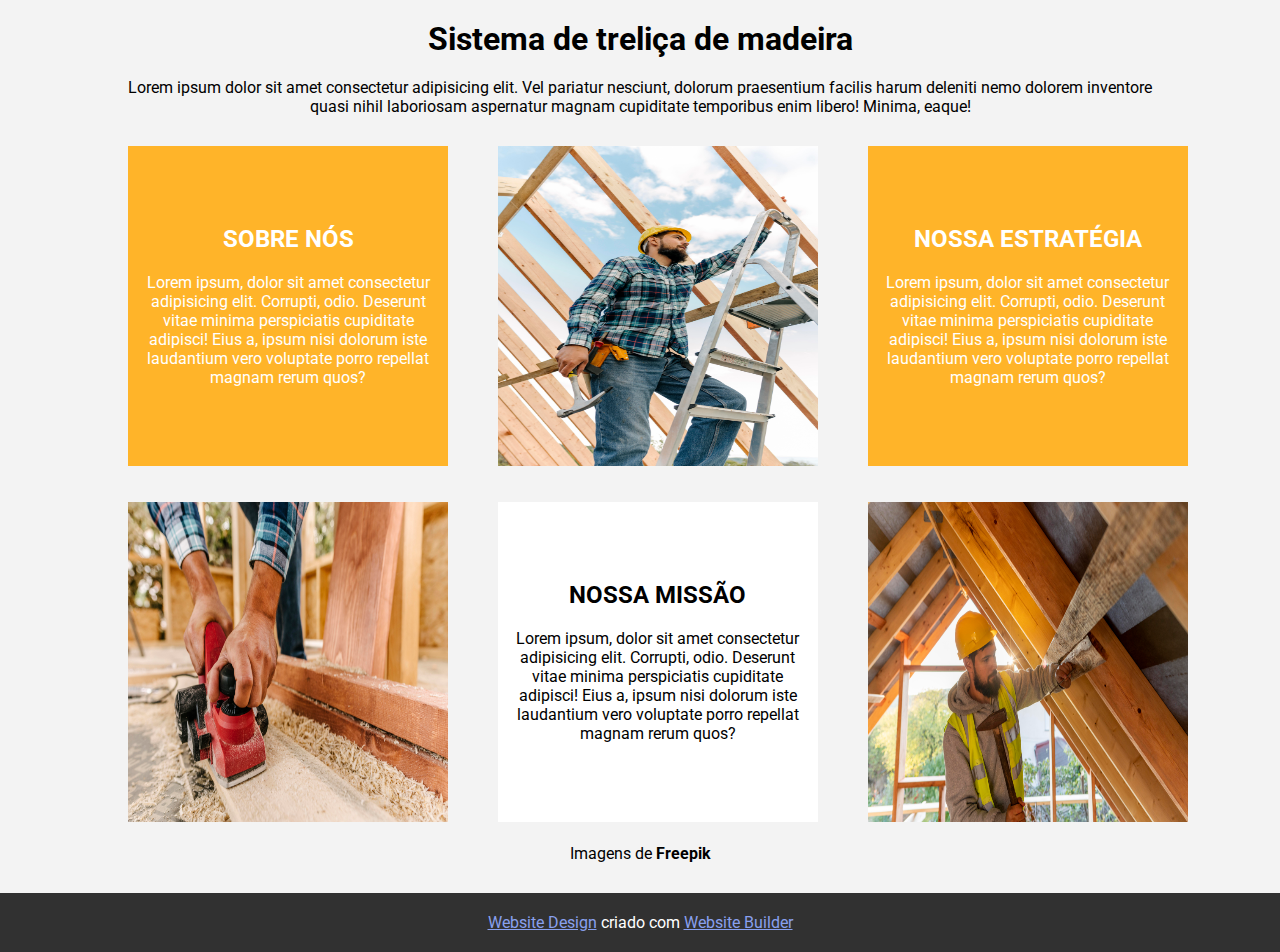
<file: LandingPage-SistemaDeTrelica/index.html>
<!DOCTYPE html>
<html lang="pt-BR">
  <head>
    <meta charset="UTF-8" />
    <meta name="viewport" content="width=device-width, initial-scale=1.0" />
    <title>Sistema de treliça de madeira</title>
    <link rel="preconnect" href="https://fonts.googleapis.com" />
    <link rel="preconnect" href="https://fonts.gstatic.com" crossorigin />
    <link
      href="https://fonts.googleapis.com/css2?family=Roboto:wght@400;700&display=swap"
      rel="stylesheet"
    />
    <link rel="stylesheet" href="main.css" />
  </head>
  <body>
    <div class="container">
      <h1>Sistema de treliça de madeira</h1>
      <p>
        Lorem ipsum dolor sit amet consectetur adipisicing elit. Vel pariatur
        nesciunt, dolorum praesentium facilis harum deleniti nemo dolorem
        inventore quasi nihil laboriosam aspernatur magnam cupiditate temporibus
        enim libero! Minima, eaque!
      </p>
    </div>
    <div class="container conteudo">
      <main>
        <section>
          <div class="display-grid">
            <article class="noticia">
              <div class="sobre">
                <h2>SOBRE NÓS</h2>
                <p>
                  Lorem ipsum, dolor sit amet consectetur adipisicing elit.
                  Corrupti, odio. Deserunt vitae minima perspiciatis cupiditate
                  adipisci! Eius a, ipsum nisi dolorum iste laudantium vero
                  voluptate porro repellat magnam rerum quos?
                </p>
              </div>
            </article>
            <article class="noticia">
              <img
                src="./img/home subindo escada.jpg"
                alt="Descrição da imagem"
                style="height: 320px"
              />
            </article>
            <article class="noticia">
              <div class="sobre">
                <h2>NOSSA ESTRATÉGIA</h2>
                <p>
                  Lorem ipsum, dolor sit amet consectetur adipisicing elit.
                  Corrupti, odio. Deserunt vitae minima perspiciatis cupiditate
                  adipisci! Eius a, ipsum nisi dolorum iste laudantium vero
                  voluptate porro repellat magnam rerum quos?
                </p>
              </div>
            </article>
            <article class="noticia">
              <img
                src="./img/homem lixando madeira.jpg"
                alt=""
                style="height: 320px"
              />
            </article>
            <article class="noticia">
              <div class="sobre missao">
                <h2>NOSSA MISSÃO</h2>
                <p>
                  Lorem ipsum, dolor sit amet consectetur adipisicing elit.
                  Corrupti, odio. Deserunt vitae minima perspiciatis cupiditate
                  adipisci! Eius a, ipsum nisi dolorum iste laudantium vero
                  voluptate porro repellat magnam rerum quos?
                </p>
              </div>
            </article>
            <article class="noticia">
              <img
                src="./img/homem com martelo concertando telhado.jpg"
                alt=""
                style="height: 320px"
              />
            </article>
          </div>
        </section>
      </main>
    </div>
    <p id="desc-img">Imagens de <b>Freepik</b></p>
    <footer>
      <p>
        <a href="#">Website Design</a>
        criado com
        <a href="#">Website Builder</a>
      </p>
    </footer>
  </body>
</html>
</file>
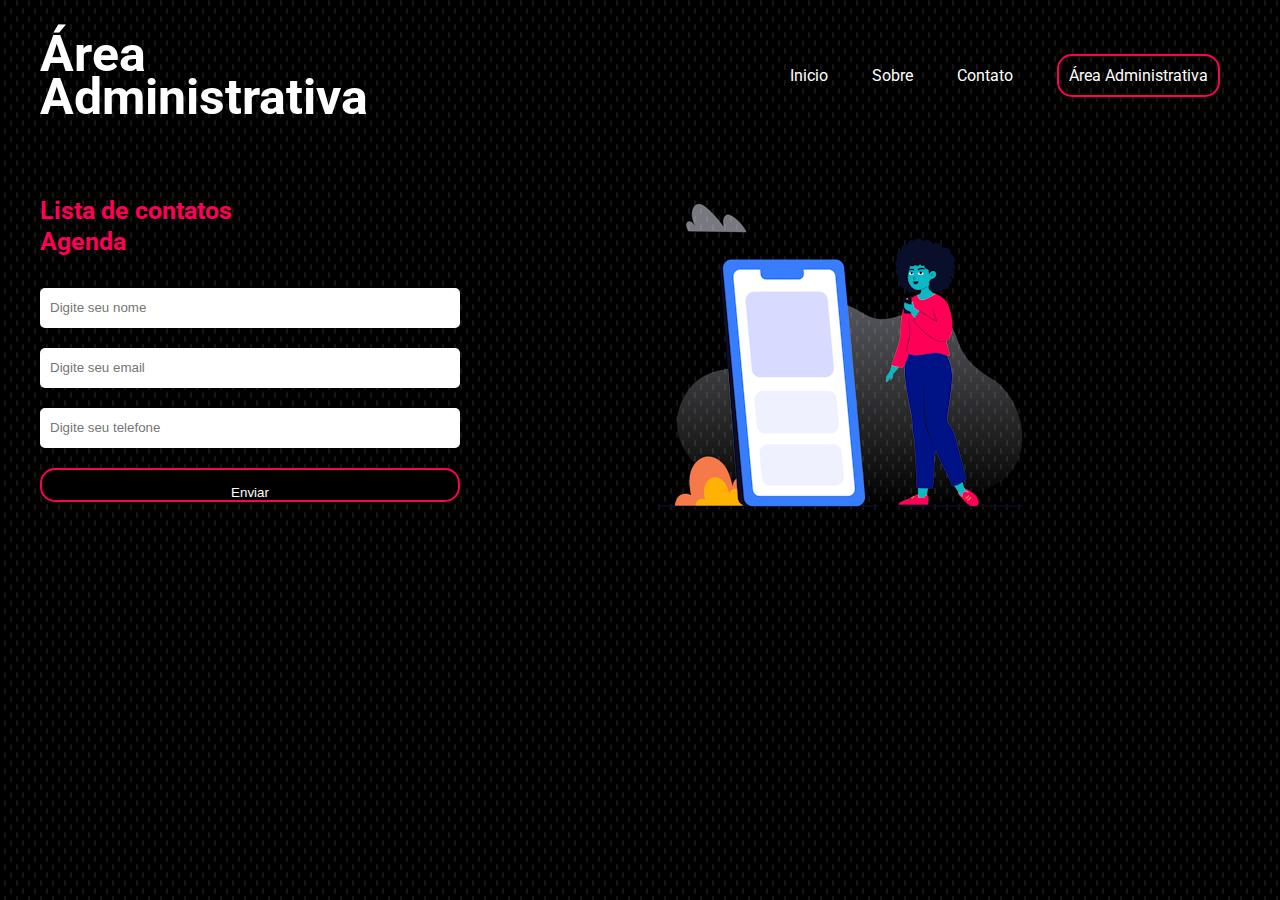
<file: landingPage/index.html>
<!DOCTYPE html>
<html lang="en">
  <head>
    <meta charset="UTF-8" />
    <meta name="viewport" content="width=device-width, initial-scale=1.0" />
    <link rel="stylesheet" href="styles/global.css" />
    <link rel="stylesheet" href="styles/fonts.css" />
    <link rel="stylesheet" href="styles/media.css">
    <link rel="preconnect" href="https://fonts.googleapis.com" />
    <link rel="preconnect" href="https://fonts.gstatic.com" crossorigin />
    <link
      href="https://fonts.googleapis.com/css2?family=Agdasima:wght@400;700&family=Roboto:ital,wght@0,100;0,300;0,400;0,500;0,700;0,900;1,100;1,300;1,400;1,500;1,700;1,900&display=swap"
      rel="stylesheet"
    />
    <title>Área Administrativa</title>
  </head>

  <body>
    <header>
      <div id="title">
        <h1>Área</h1>
        <h1>Administrativa</h1>
      </div>

      <ul>
        <li><a href="#">Inicio</a></li>
        <li><a href="#">Sobre</a></li>
        <li><a href="#">Contato</a></li>
        <li><a href="#" id="adminButton">Área Administrativa</a></li>
      </ul>
    </header>

    <main>
      <aside>
        <h2>Lista de contatos</h2>
        <h2>Agenda</h2>

        <form action="">
          <input type="text" name="nome" placeholder="Digite seu nome" />

          <input type="text" name="email" placeholder="Digite seu email" />

          <input
            type="text"
            name="telefone"
            placeholder="Digite seu telefone"
          />

          <input type="submit" value="Enviar" />
        </form>
      </aside>

      <article>
        <img src="componentes/images/contato.png" alt="contact-img" />
      </article>
    </main>
  </body>
</html>
</file>
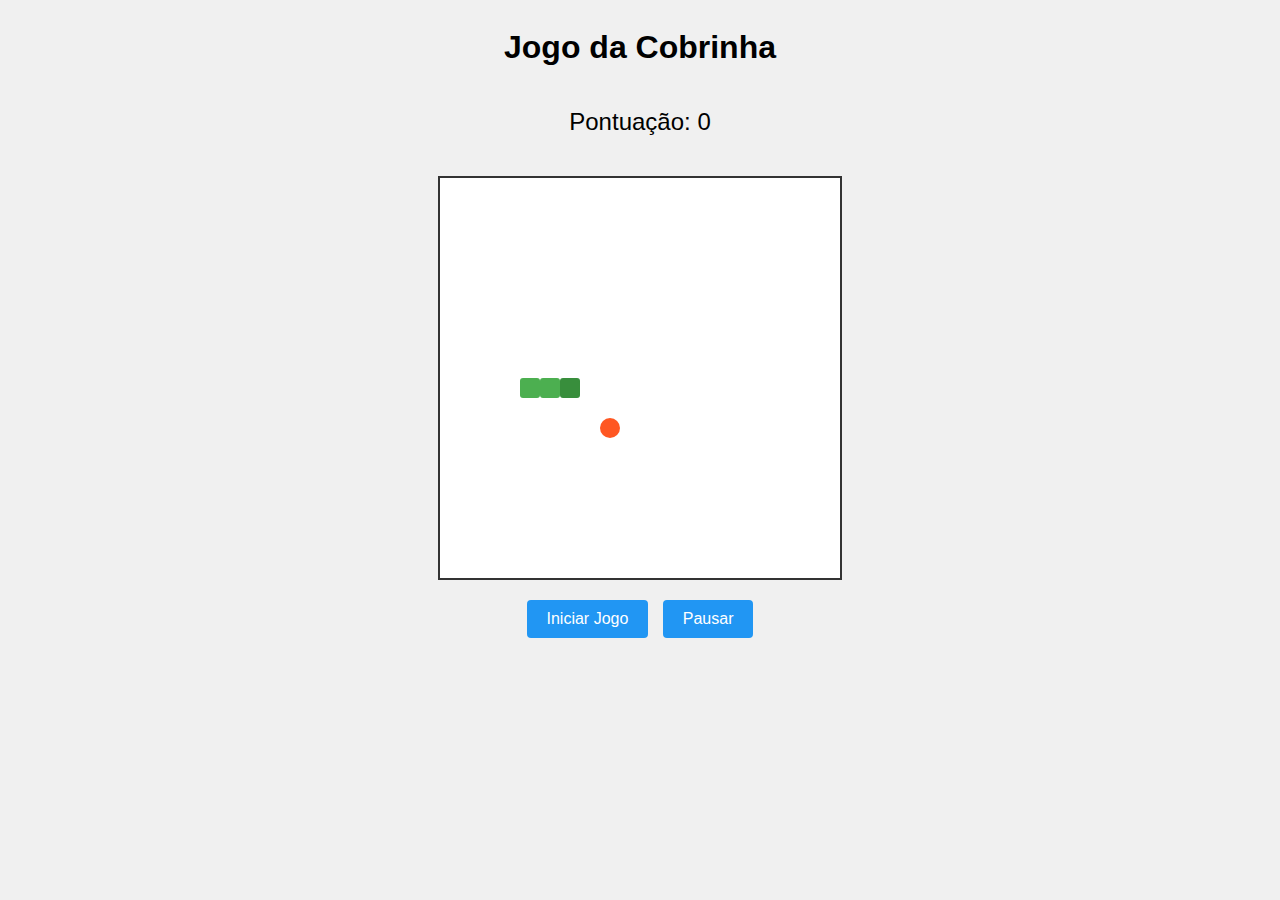
<file: snake/index.html>
<!DOCTYPE html>
<html lang="pt-br">
<head>
    <title>Jogo da Cobrinha</title>
    <link rel="stylesheet" href="estilos.css">
    <meta charset="UTF-8">
    <meta name="viewport" content="width=device-width, initial-scale=1.0">
    <script src="https://cdnjs.cloudflare.com/ajax/libs/jquery/3.6.0/jquery.min.js"></script>
</head>
<body>
    <h1>Jogo da Cobrinha</h1>
    <div id="pontuacao">Pontuação: <span>0</span></div>
    <div id="container-jogo">
        <div id="tabuleiro"></div>
        <div class="fim-de-jogo">Fim de Jogo!</div>
    </div>
    <div id="controles">
        <button id="botao-iniciar">Iniciar Jogo</button>
        <button id="botao-pausar">Pausar</button>
    </div>
    <script src="script.js"></script>
</body>
</html>
</file>
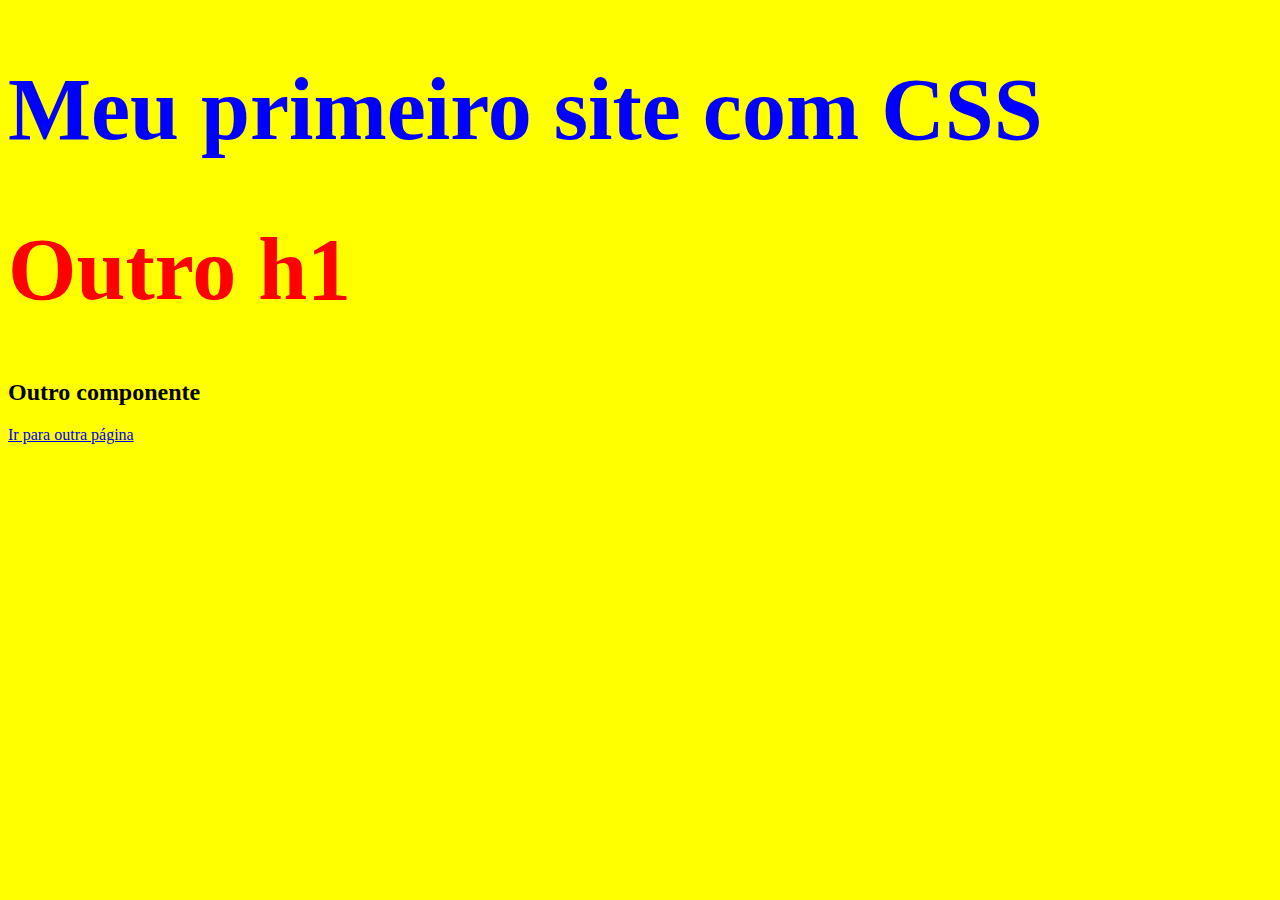
<file: Curso de CSS Completo/Aula 2- CSS Interno/index.html>
<!DOCTYPE html>
<html lang="pt-br">
<head>
    <meta charset="UTF-8">
    <meta name="viewport" content="width=device-width, initial-scale=1.0">
    <title>Aprendendo CSS</title>
    <style>
        body{
            background-color: yellow;
        }
        h1{
            color: blue;
            font-size: 88px;
        }
    </style>
</head>
<body>
    <h1>Meu primeiro site com CSS</h1>
    <h1 style="color: red;">Outro h1</h1>
    <h2>Outro componente</h2>
    <a href="outra.html">Ir para outra página</a>
</body>
</html>
</file>
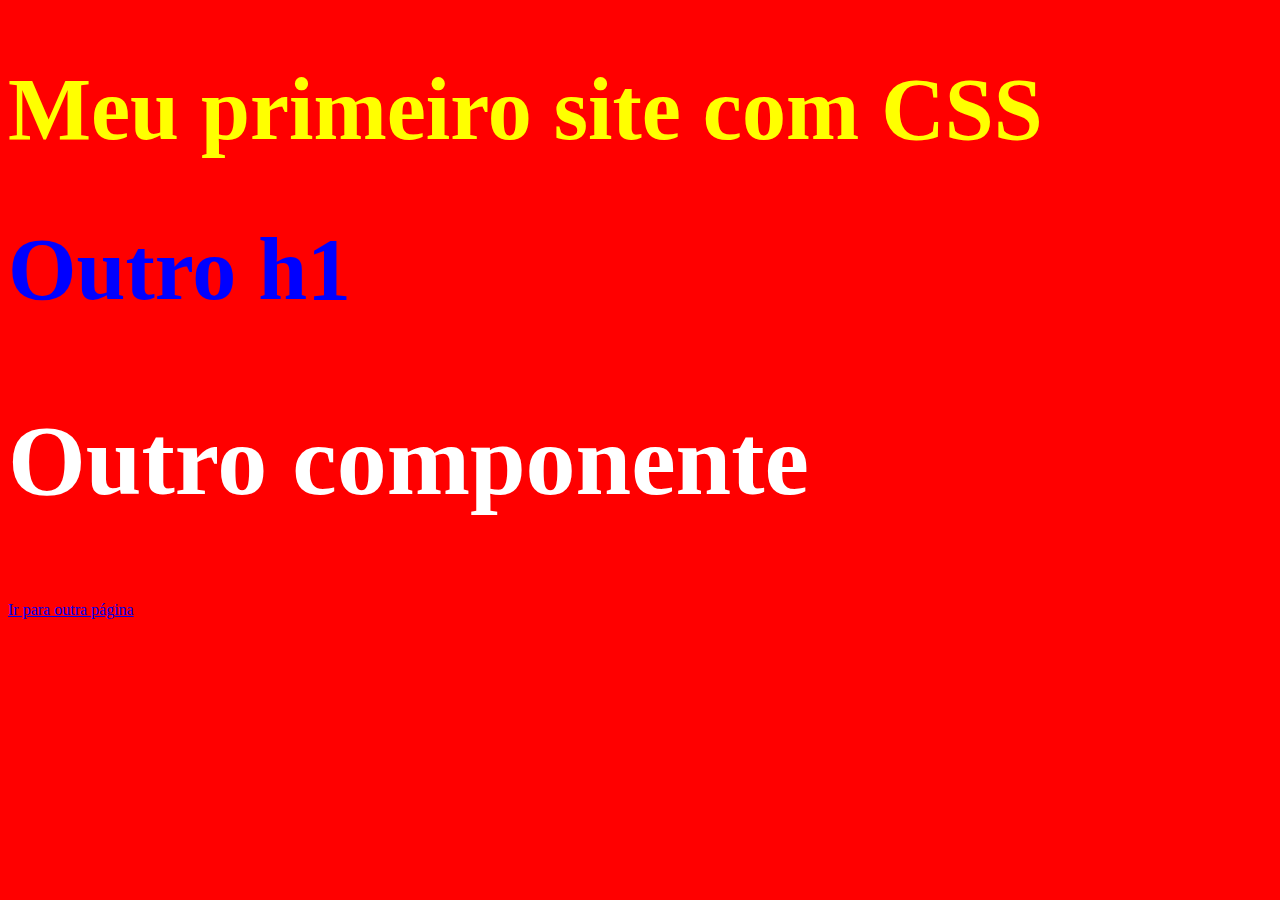
<file: Curso de CSS Completo/Aula 3- CSS Externo/index.html>
<!DOCTYPE html>
<html lang="pt-br">
<head>
    <meta charset="UTF-8">
    <meta name="viewport" content="width=device-width, initial-scale=1.0">
    <title>Aprendendo CSS</title>
    <link rel="stylesheet" href="css/estilo.css">
    <style>
        h2{
            color: green;
        }
    </style>
</head>
<body>
    <h1 style="color: yellow;">Meu primeiro site com CSS</h1>
    <h1>Outro h1</h1>
    <h2 style="color: white;">Outro componente</h2>
    <a href="outra.html">Ir para outra página</a>
</body>
</html>
</file>
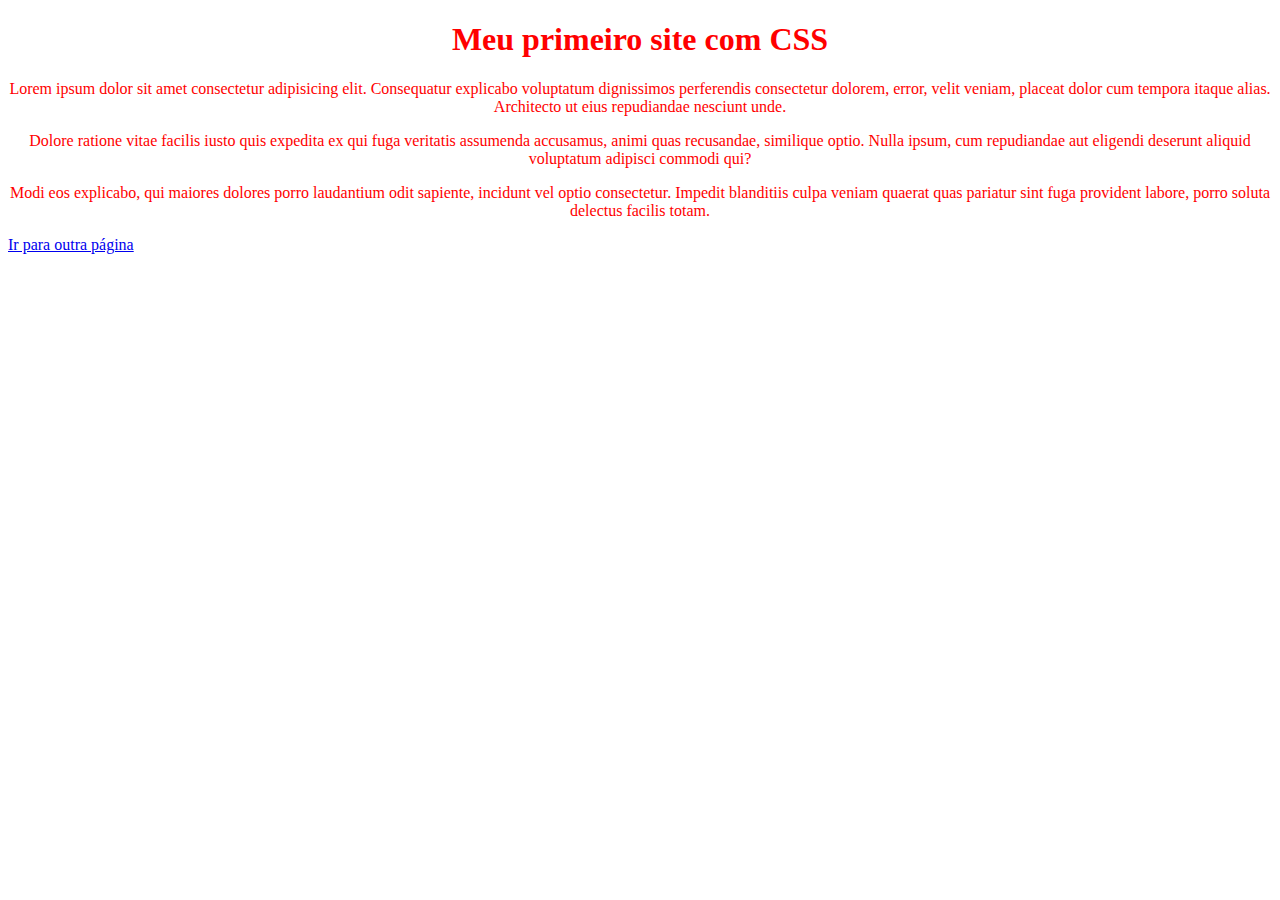
<file: Curso de CSS Completo/Aula 4- Seletores e Classes/index.html>
<!DOCTYPE html>
<html lang="pt-br">
<head>
    <meta charset="UTF-8">
    <meta name="viewport" content="width=device-width, initial-scale=1.0">
    <title>Aprendendo CSS</title>
    <link rel="stylesheet" href="css/estilo.css">
    
</head>
<body>
    <h1 class="center">Meu primeiro site com CSS</h1>
    <p class="center vermelho">Lorem ipsum dolor sit amet consectetur adipisicing elit. Consequatur explicabo voluptatum dignissimos perferendis consectetur dolorem, error, velit veniam, placeat dolor cum tempora itaque alias. Architecto ut eius repudiandae nesciunt unde.</p>
    <p id="teste">Dolore ratione vitae facilis iusto quis expedita ex qui fuga veritatis assumenda accusamus, animi quas recusandae, similique optio. Nulla ipsum, cum repudiandae aut eligendi deserunt aliquid voluptatum adipisci commodi qui?</p>
    <p class="vermelho fonte-30">Modi eos explicabo, qui maiores dolores porro laudantium odit sapiente, incidunt vel optio consectetur. Impedit blanditiis culpa veniam quaerat quas pariatur sint fuga provident labore, porro soluta delectus facilis totam.</p>

    <a href="outra.html">Ir para outra página</a>
</body>
</html>
</file>
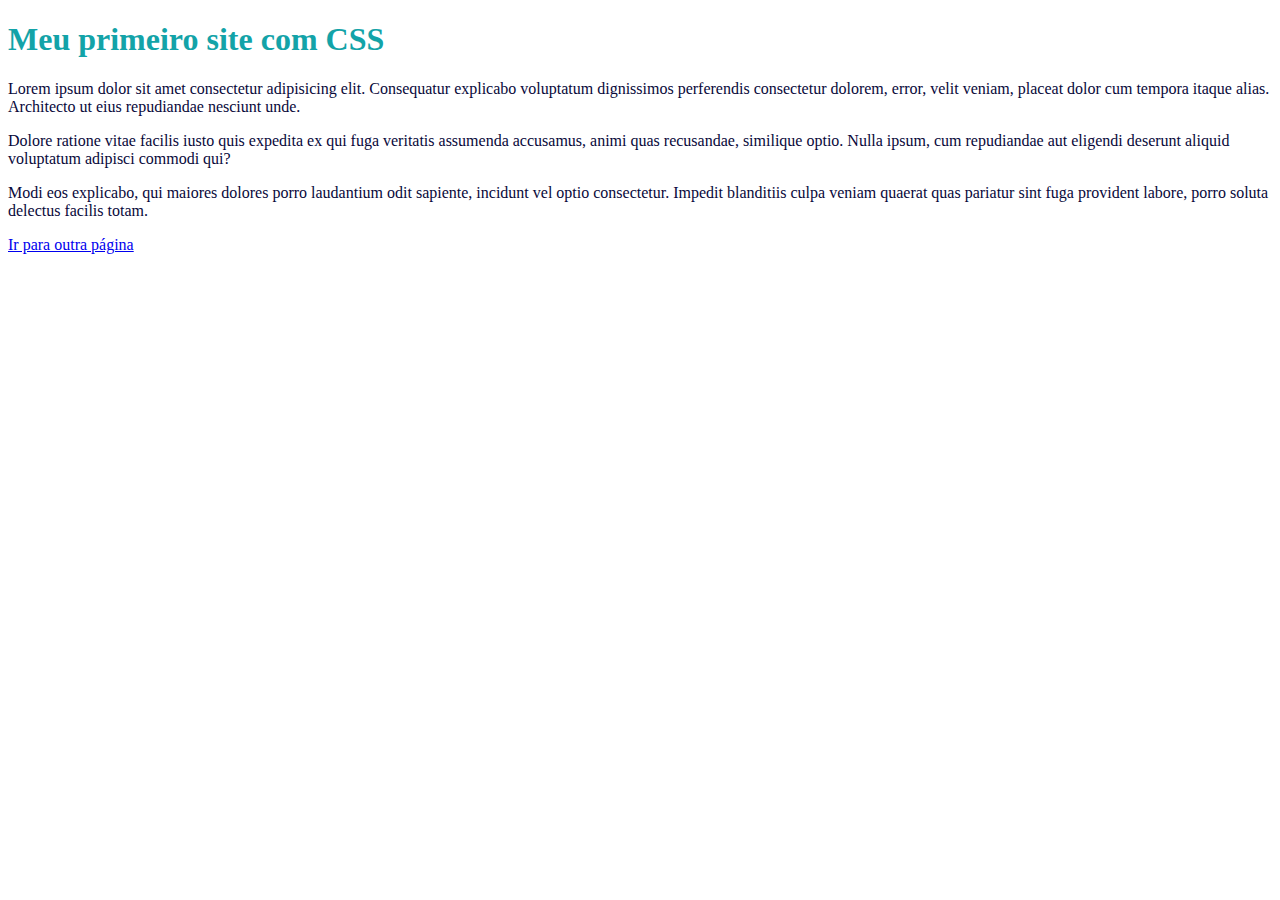
<file: Curso de CSS Completo/Aula 5- Propriedade Color/index.html>
<!DOCTYPE html>
<html lang="pt-br">
<head>
    <meta charset="UTF-8">
    <meta name="viewport" content="width=device-width, initial-scale=1.0">
    <title>Aprendendo CSS</title>
    <link rel="stylesheet" href="css/estilo.css">
    
</head>
<body>
    <h1>Meu primeiro site com CSS</h1>
    <p>Lorem ipsum dolor sit amet consectetur adipisicing elit. Consequatur explicabo voluptatum dignissimos perferendis consectetur dolorem, error, velit veniam, placeat dolor cum tempora itaque alias. Architecto ut eius repudiandae nesciunt unde.</p>
    <p>Dolore ratione vitae facilis iusto quis expedita ex qui fuga veritatis assumenda accusamus, animi quas recusandae, similique optio. Nulla ipsum, cum repudiandae aut eligendi deserunt aliquid voluptatum adipisci commodi qui?</p>
    <p>Modi eos explicabo, qui maiores dolores porro laudantium odit sapiente, incidunt vel optio consectetur. Impedit blanditiis culpa veniam quaerat quas pariatur sint fuga provident labore, porro soluta delectus facilis totam.</p>

    <a href="outra.html">Ir para outra página</a>
</body>
</html>
</file>
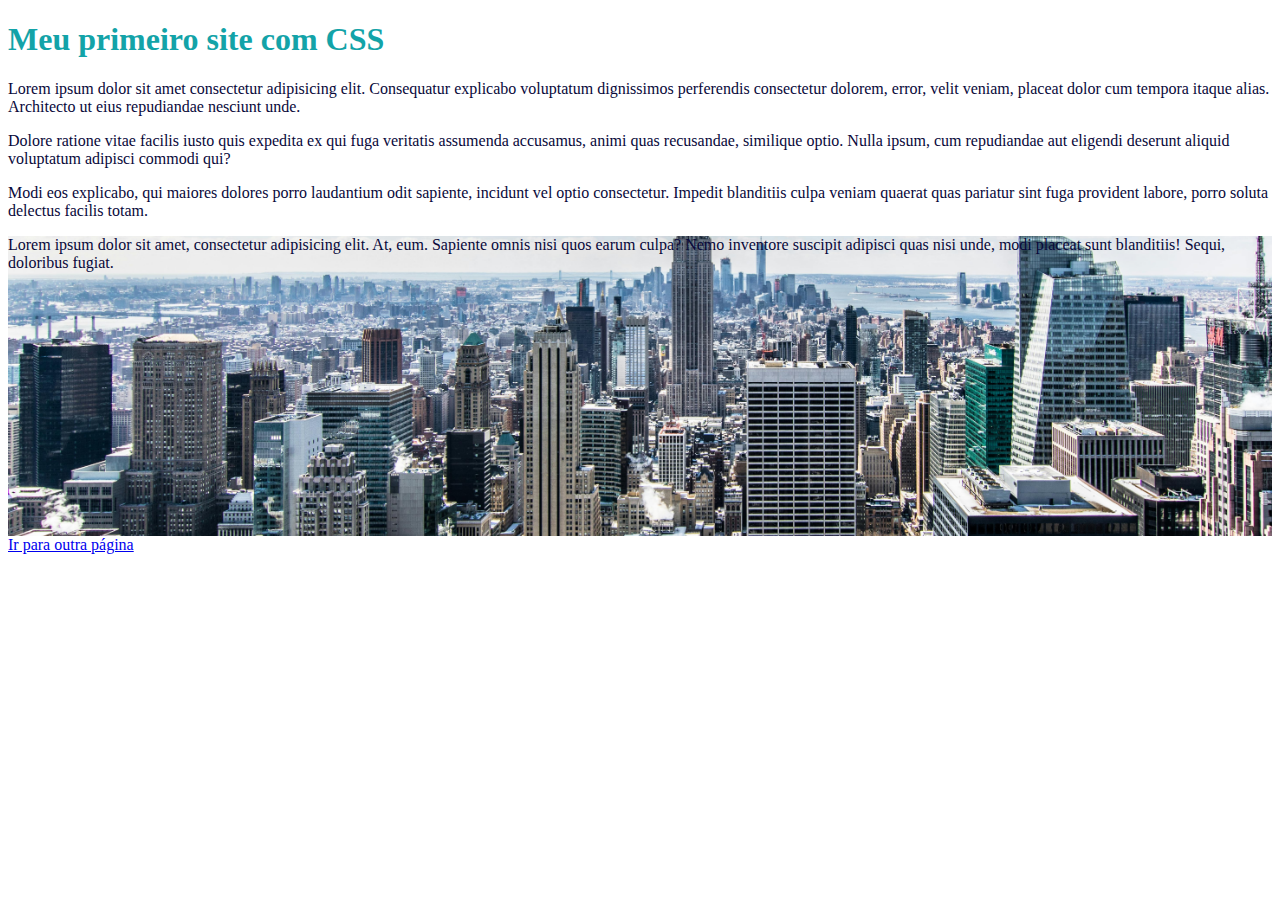
<file: Curso de CSS Completo/Aula 6- Propriedade Background/index.html>
<!DOCTYPE html>
<html lang="pt-br">
<head>
    <meta charset="UTF-8">
    <meta name="viewport" content="width=device-width, initial-scale=1.0">
    <title>Aprendendo CSS</title>
    <link rel="stylesheet" href="css/estilo.css">
    
</head>
<body>
    <h1>Meu primeiro site com CSS</h1>
    <p>Lorem ipsum dolor sit amet consectetur adipisicing elit. Consequatur explicabo voluptatum dignissimos perferendis consectetur dolorem, error, velit veniam, placeat dolor cum tempora itaque alias. Architecto ut eius repudiandae nesciunt unde.</p>
    <p>Dolore ratione vitae facilis iusto quis expedita ex qui fuga veritatis assumenda accusamus, animi quas recusandae, similique optio. Nulla ipsum, cum repudiandae aut eligendi deserunt aliquid voluptatum adipisci commodi qui?</p>
    <p>Modi eos explicabo, qui maiores dolores porro laudantium odit sapiente, incidunt vel optio consectetur. Impedit blanditiis culpa veniam quaerat quas pariatur sint fuga provident labore, porro soluta delectus facilis totam.</p>

    <div class="exemplo-back">
        <p>Lorem ipsum dolor sit amet, consectetur adipisicing elit. At, eum. Sapiente omnis nisi quos earum culpa? Nemo inventore suscipit adipisci quas nisi unde, modi placeat sunt blanditiis! Sequi, doloribus fugiat.</p>
    </div>

    <a href="outra.html">Ir para outra página</a>
</body>
</html>
</file>
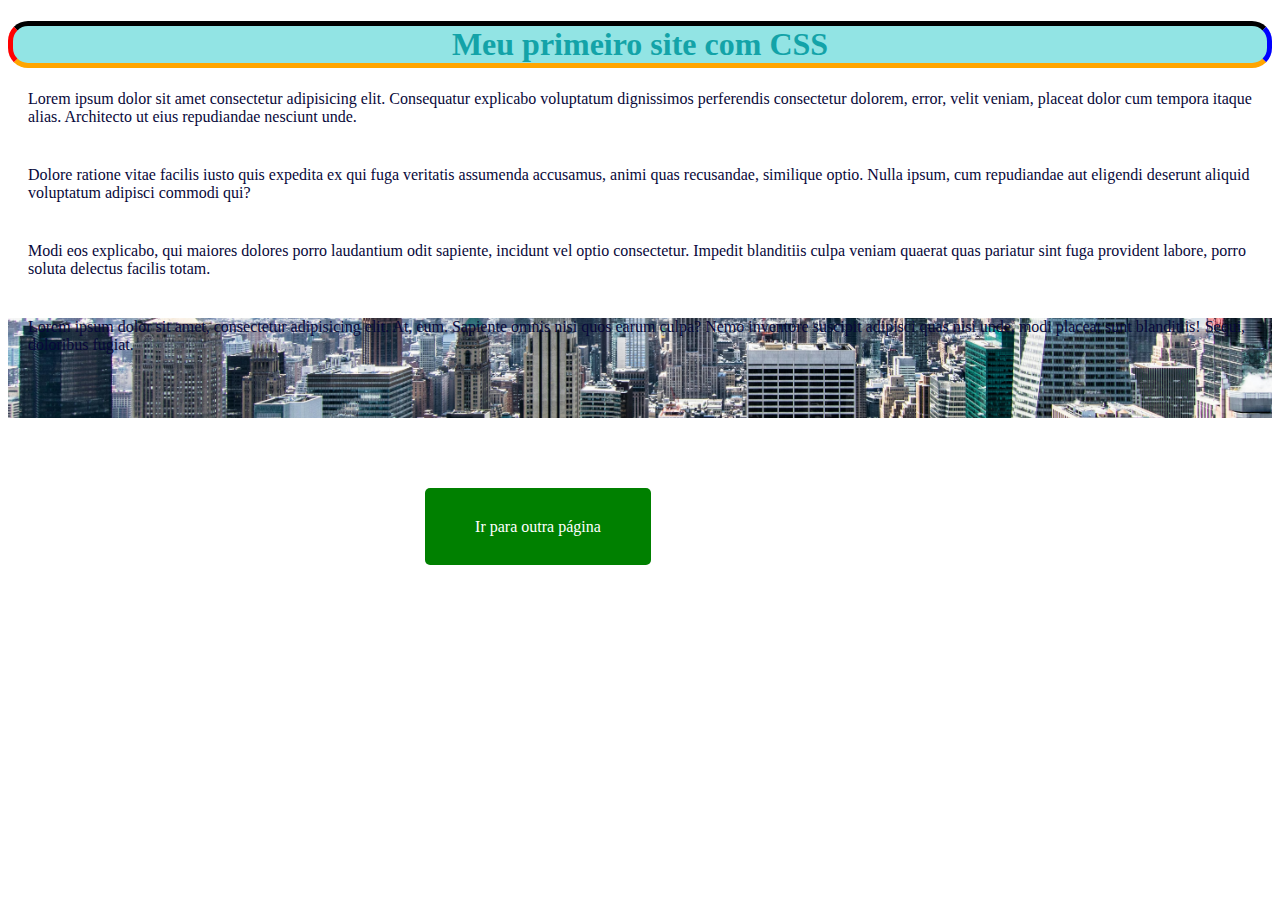
<file: Curso de CSS Completo/Aula 9- Propriedade Padding e Criando Um Botão Simples/index.html>
<!DOCTYPE html>
<html lang="pt-br">
<head>
    <meta charset="UTF-8">
    <meta name="viewport" content="width=device-width, initial-scale=1.0">
    <title>Aprendendo CSS</title>
    <link rel="stylesheet" href="css/estilo.css">
    
</head>
<body>
    <h1>Meu primeiro site com CSS</h1>
    <p>Lorem ipsum dolor sit amet consectetur adipisicing elit. Consequatur explicabo voluptatum dignissimos perferendis consectetur dolorem, error, velit veniam, placeat dolor cum tempora itaque alias. Architecto ut eius repudiandae nesciunt unde.</p>
    <p>Dolore ratione vitae facilis iusto quis expedita ex qui fuga veritatis assumenda accusamus, animi quas recusandae, similique optio. Nulla ipsum, cum repudiandae aut eligendi deserunt aliquid voluptatum adipisci commodi qui?</p>
    <p>Modi eos explicabo, qui maiores dolores porro laudantium odit sapiente, incidunt vel optio consectetur. Impedit blanditiis culpa veniam quaerat quas pariatur sint fuga provident labore, porro soluta delectus facilis totam.</p>

    <div class="exemplo-back">
        <p>Lorem ipsum dolor sit amet, consectetur adipisicing elit. At, eum. Sapiente omnis nisi quos earum culpa? Nemo inventore suscipit adipisci quas nisi unde, modi placeat sunt blanditiis! Sequi, doloribus fugiat.</p>
    </div>

    <a class="botao" href="outra.html">Ir para outra página</a>
</body>
</html>
</file>
<file: LandingPage-SistemaDeTrelica/main.css>
* {
  margin: 0;
  padding: 0;
  box-sizing: border-box;
  font-family: Roboto, sans-serif;
}

body {
  background-color: #f3f3f3;
}

.container {
  max-width: 1024px;
  width: 100%;
  margin: 0 auto;
  display: flex;
  justify-content: center;
  align-items: center;
  flex-direction: column;
}

.container h1 {
  text-align: center;
  padding: 20px 0 20px 0;
}

.container p {
  text-align: center;
  padding: 0 0 30px 0;
}

.conteudo {
  display: grid;
  grid-template-columns: 70% 30%;
  justify-content: center;
}

.noticia img {
  max-width: 100%;
}

.display-grid {
  display: grid;
  grid-template-columns: repeat(3, 50.6%);
  column-gap: 1%;
  row-gap: 5%;
}

.noticia .sobre {
  background-color: rgb(255, 180, 41);
  max-width: 320px;
  height: 320px;
  /* height: 100%; */
  width: 100%;
  color: #fff;
  display: flex;
  justify-content: center;
  flex-direction: column;
}

.noticia .missao {
  background-color: #fff;
  color: #000;
}

.noticia .sobre h2 {
  text-align: center;
  padding: 0 0 20px 0;
}

.noticia .sobre p {
  text-align: center;
  padding: 0 10px 0 10px;
}

.noticia img {
  max-width: 320px;
  max-height: 320px;
  width: 100%;
  height: 100%;
}

#desc-img {
  text-align: center;
  padding: 50px 0 30px 0;
}

footer{
  background-color: #313131;
  color: #fff;
  padding: 20px 0 20px 0;
}

footer p{
  text-align: center;
}

footer a{
  color: #89a0ee;
}

@media screen and (max-width: 767px) {
  .conteudo {
    display: block;
  }

  .container {
    max-width: 90%;
  }

  .display-grid {
    display: block;
  }

  .display-grid .noticia {
    margin-bottom: 32px;
  }

  header div.container {
    flex-direction: column;
  }

  .clear {
    clear: both;
  }
}

@media screen and (min-width: 768px) and (max-width: 1024px) {
  .container {
    max-width: 90%;
  }
  .display-grid {
    padding-left: 100px;
    grid-template-columns: repeat(2, 70%);
  }
  
  #desc-img {
    padding-top: 120px;
  }
}
</file>
<file: landingPage/styles/global.css>
body{
    font-family: 'Roboto', sans-serif;
    color: white;
    max-width: 1200px;
    margin: 0 auto;
    padding: 15px;
    background-color: #000000;
    background-image: url("data:image/svg+xml,%3Csvg width='12' height='16' viewBox='0 0 12 16' xmlns='http://www.w3.org/2000/svg'%3E%3Cpath d='M4 .99C4 .445 4.444 0 5 0c.552 0 1 .45 1 .99v4.02C6 5.555 5.556 6 5 6c-.552 0-1-.45-1-.99V.99zm6 8c0-.546.444-.99 1-.99.552 0 1 .45 1 .99v4.02c0 .546-.444.99-1 .99-.552 0-1-.45-1-.99V8.99z' fill='%23f8f8f8' fill-opacity='0.09' fill-rule='evenodd'/%3E%3C/svg%3E");

}

header{
    display: flex;
    flex-direction: row;
    justify-content: space-between;
    align-items: center;
}

#title{
    flex-direction: column;
    line-height: 10px;
    
}

li{
    display: inline-block;
    margin: 20px;
}

a{
    color: white;
    text-decoration: none;
}

a:hover {
    color: #FF0057;
    transition: 0.3s all;
}

#adminButton{
    border: 2px solid #FF0057;
    border-radius: 15px;
    padding: 10px;
}

#adminButton:hover{
    background-color: #FF0057;
    color: white;
}

h1{
    font-size: 50px;
}

h2{
    font-size: 25px;
    line-height: 10px;
    font-family: roboto;
    color: #FF0057;
}

main{
    display: flex;
    flex-direction: row;
    margin-top: 50px;
}

aside{
    width: 50%;
}

form{
    display: flex;
    flex-direction: column;
    width: 70%;
}

input[type="submit"] {
    border: 2px solid #FF0057;
    background-color: #000000;
    color: white;
    border-radius: 15px;
    padding: 15px;
}

input[type="submit"]:hover{
    background-color: #FF0057;
    color: white;
}

input{
    margin-top: 20px;
    height: 20px;
    padding: 10px;
    border: none;
    border-radius: 5px;

}
</file>
<file: landingPage/styles/fonts.css>
@import url('https://fonts.googleapis.com/css2?family=Roboto:wght@100;300;400;500;700;900&display=swap');
</file>
<file: landingPage/styles/media.css>
@media screen and (max-width: 760px){
    header{
        flex-direction: column;
    }

    main{
        flex-direction: column;
    }

    aside{
        width: 100%;
    }

    h2{
        font-size: 38px;
        text-align: center;
    }

    form{
        margin: 0 auto;
        width: 100%;
    }

    input{
        align-self: center;
    }

    img{
        display: none;
    }

    ul{
        text-align: center;
    }

    h1{
        text-align: center;
    }
    
}
</file>
<file: snake/estilos.css>
body {
  display: flex;
  flex-direction: column;
  align-items: center;
  font-family: Arial, sans-serif;
  background-color: #f0f0f0;
}

#container-jogo {
  margin-top: 20px;
  position: relative;
}

#tabuleiro {
  width: 400px;
  height: 400px;
  border: 2px solid #333;
  background-color: #fff;
  position: relative;
}

.segmento-cobra {
  width: 20px;
  height: 20px;
  background-color: #4CAF50;
  position: absolute;
  border-radius: 3px;
}

.comida {
  width: 20px;
  height: 20px;
  background-color: #FF5722;
  position: absolute;
  border-radius: 50%;
}

#pontuacao {
  font-size: 24px;
  margin: 20px 0;
}

#controles {
  margin: 20px 0;
}

button {
  padding: 10px 20px;
  font-size: 16px;
  cursor: pointer;
  background-color: #2196F3;
  color: white;
  border: none;
  border-radius: 4px;
  margin: 0 5px;
}

button:hover {
  background-color: #1976D2;
}

.fim-de-jogo {
  position: absolute;
  top: 50%;
  left: 50%;
  transform: translate(-50%, -50%);
  font-size: 32px;
  color: #f44336;
  display: none;
}
</file>
<file: Curso de CSS Completo/Aula 3- CSS Externo/css/estilo.css>
body{
    background-color: red;
}

h1{
    color: blue;
    font-size: 88px;
}

h2{
    color: darkmagenta;
    font-size: 100px;
}
</file>
<file: Curso de CSS Completo/Aula 4- Seletores e Classes/css/estilo.css>
/* *{
    padding: 20px;
}

body{
    background: rgb(235, 235, 235);
}

.vermelho{
    color: red;
}

.center{
    text-align: center;
}

.fonte-30{
    font-size: 30px;
}

#teste{
    color: blue;
    background-color: yellow;
} */

h1,p{
    color: red;
    text-align: center;
}
</file>
<file: Curso de CSS Completo/Aula 5- Propriedade Color/css/estilo.css>
h1{
    color: #13a3a8;
}

p{
    color: rgb(8, 8, 58);
}
</file>
<file: Curso de CSS Completo/Aula 6- Propriedade Background/css/estilo.css>
body {
    background-color: white;
  }
  
  h1 {
    color: #13a3a8;
  }
  
  p {
    color: rgb(8, 8, 58);
  }
  
  .exemplo-back {
    height: 300px;
    background: gray url("../img/city.jpg") no-repeat center;
    background-size: cover;
  }
</file>
<file: Curso de CSS Completo/Aula 9- Propriedade Padding e Criando Um Botão Simples/css/estilo.css>
body {
    background-color: white;
  }
  
  h1 {
    color: #13a3a8;
    border-top: 5px solid black;
    border-left: 5px solid red;
    border-right: 5px solid blue;
    border-bottom: 5px solid orange;
    border-radius: 20px;
    text-align: center;
    background-color: rgb(146, 228, 228);
    /* margin: 30px 70px 150px 20px; */
  }
  
  p {
    color: rgb(8, 8, 58);
    margin-bottom: 40px;
    margin-left: 20px;
  }
  
  .exemplo-back {
    height: 100px;
    background: gray url("../img/city.jpg") no-repeat center;
    background-size: cover;
    margin-bottom: 100px;
  }
  
  .botao{
    margin-left: 33%;
    background-color: green;
    color: #fff;
    padding-top: 30px;
    padding-bottom: 30px;
    padding-left: 50px;
    padding-right: 50px;
    border-radius: 5px;
    text-decoration: none;
  }

  .botao:hover{
    background: blue;
  }
</file>
